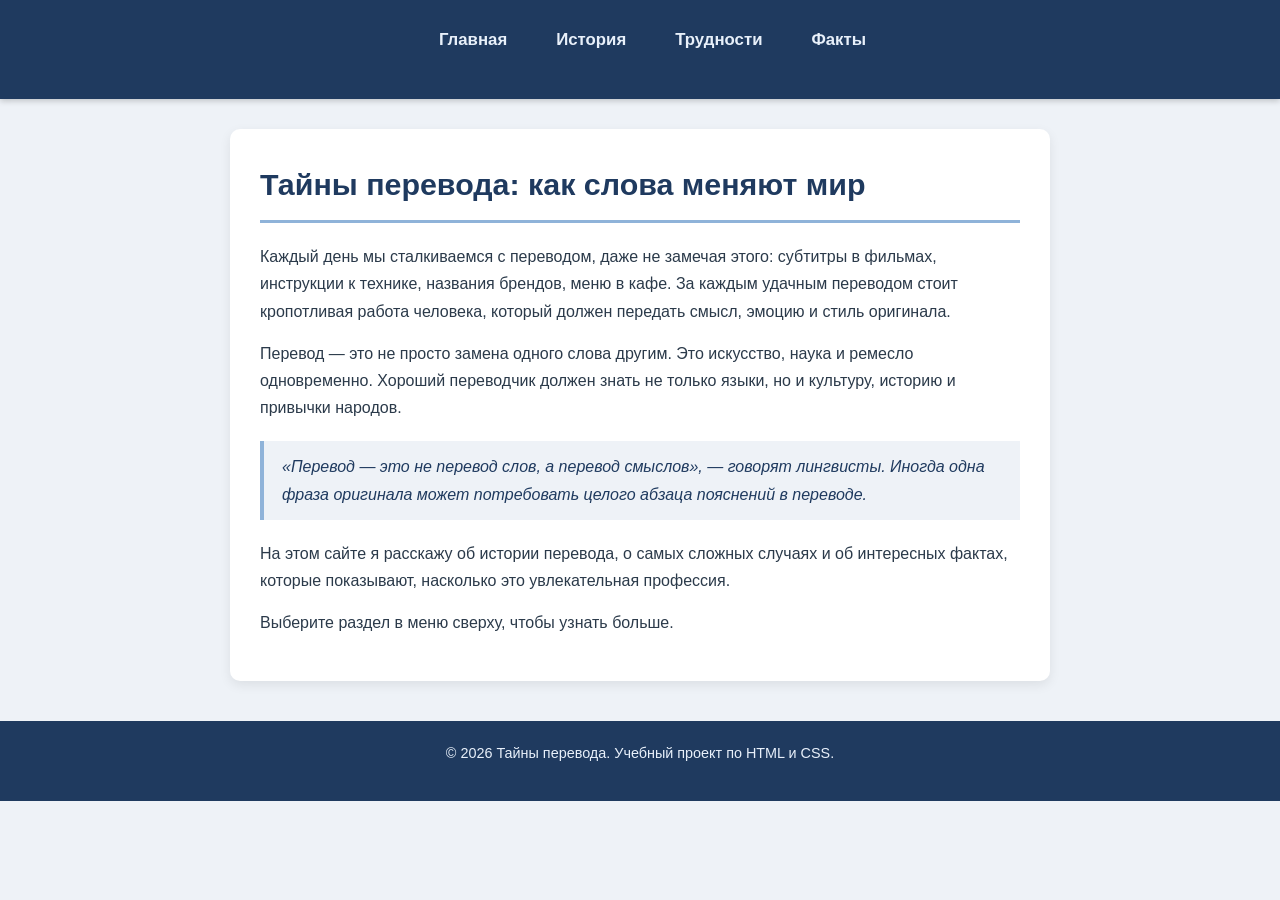
<file: index.html>
<!DOCTYPE html>
<html lang="ru">
<head>
    <meta charset="UTF-8">
    <meta name="viewport" content="width=device-width, initial-scale=1.0">
    <title>Тайны перевода — Главная</title>
    <link rel="stylesheet" href="style.css">
</head>
<body>
    <header>
        <nav>
            <ul>
                <li><a href="index.html">Главная</a></li>
                <li><a href="history.html">История</a></li>
                <li><a href="problems.html">Трудности</a></li>
                <li><a href="facts.html">Факты</a></li>
            </ul>
        </nav>
    </header>

    <main>
        <h1>Тайны перевода: как слова меняют мир</h1>
        <p>Каждый день мы сталкиваемся с переводом, даже не замечая этого: субтитры в фильмах, инструкции к технике, названия брендов, меню в кафе. За каждым удачным переводом стоит кропотливая работа человека, который должен передать смысл, эмоцию и стиль оригинала.</p>
        <p>Перевод — это не просто замена одного слова другим. Это искусство, наука и ремесло одновременно. Хороший переводчик должен знать не только языки, но и культуру, историю и привычки народов.</p>
        <blockquote>«Перевод — это не перевод слов, а перевод смыслов», — говорят лингвисты. Иногда одна фраза оригинала может потребовать целого абзаца пояснений в переводе.</blockquote>
        <p>На этом сайте я расскажу об истории перевода, о самых сложных случаях и об интересных фактах, которые показывают, насколько это увлекательная профессия.</p>
        <p>Выберите раздел в меню сверху, чтобы узнать больше.</p>
    </main>

    <footer>
        <p>&copy; 2026 Тайны перевода. Учебный проект по HTML и CSS.</p>
    </footer>
</body>
</html>
</file>
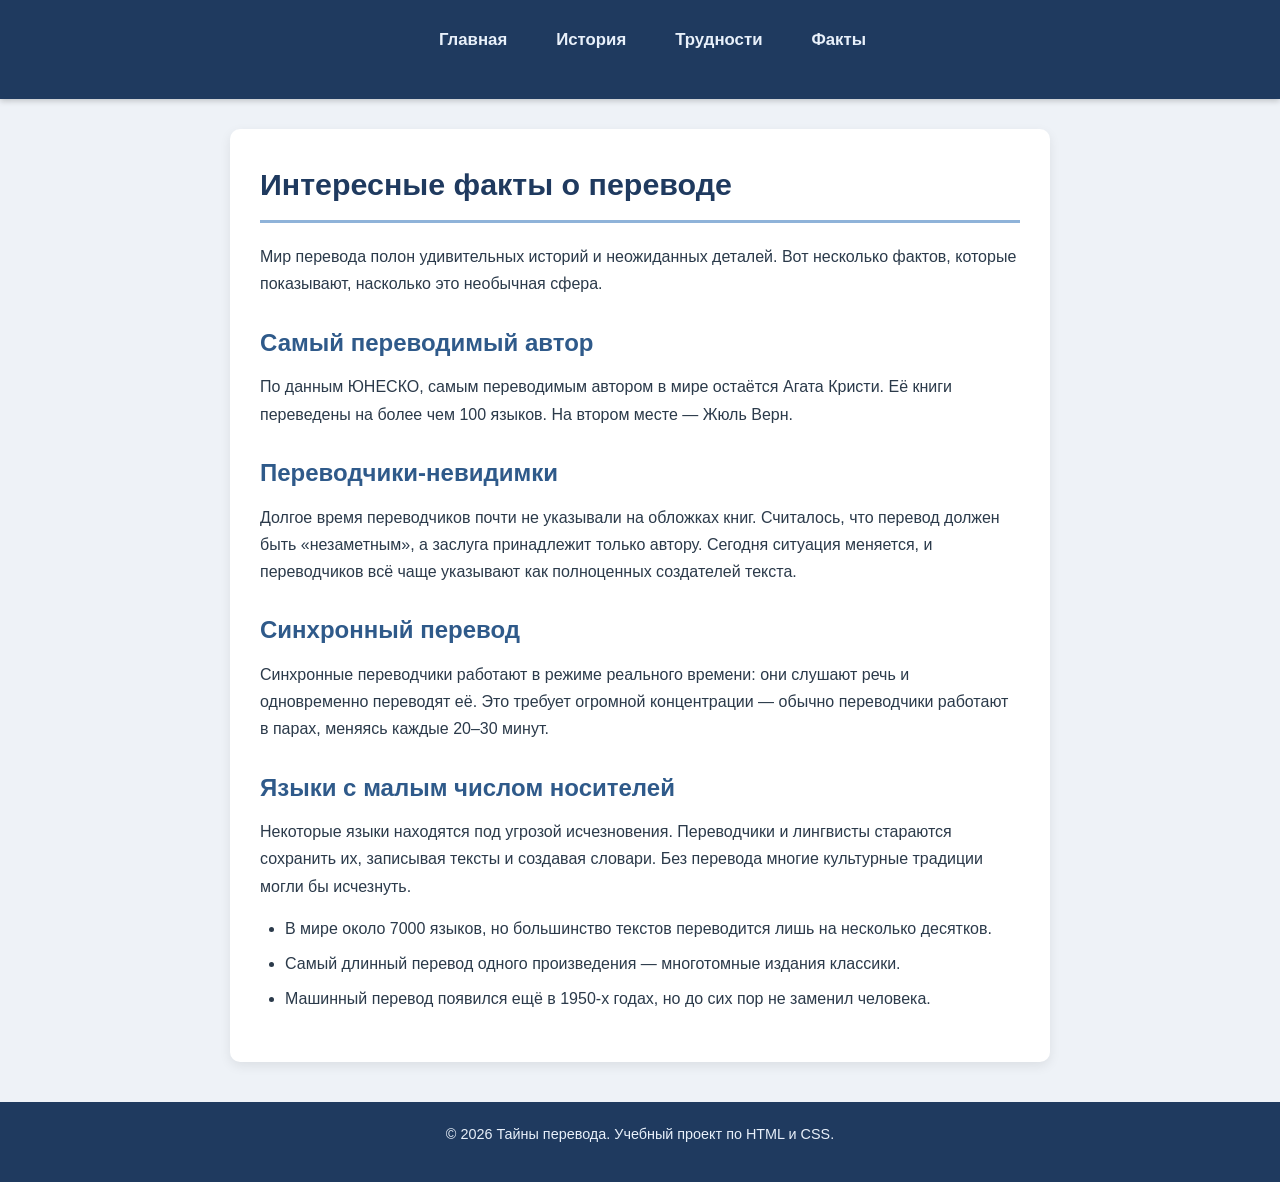
<file: facts.html>
<!DOCTYPE html>
<html lang="ru">
<head>
    <meta charset="UTF-8">
    <meta name="viewport" content="width=device-width, initial-scale=1.0">
    <title>Интересные факты о переводе</title>
    <link rel="stylesheet" href="style.css">
</head>
<body>
    <header>
        <nav>
            <ul>
                <li><a href="index.html">Главная</a></li>
                <li><a href="history.html">История</a></li>
                <li><a href="problems.html">Трудности</a></li>
                <li><a href="facts.html">Факты</a></li>
            </ul>
        </nav>
    </header>

    <main>
        <h1>Интересные факты о переводе</h1>
        <p>Мир перевода полон удивительных историй и неожиданных деталей. Вот несколько фактов, которые показывают, насколько это необычная сфера.</p>

        <h2>Самый переводимый автор</h2>
        <p>По данным ЮНЕСКО, самым переводимым автором в мире остаётся Агата Кристи. Её книги переведены на более чем 100 языков. На втором месте — Жюль Верн.</p>

        <h2>Переводчики-невидимки</h2>
        <p>Долгое время переводчиков почти не указывали на обложках книг. Считалось, что перевод должен быть «незаметным», а заслуга принадлежит только автору. Сегодня ситуация меняется, и переводчиков всё чаще указывают как полноценных создателей текста.</p>

        <h2>Синхронный перевод</h2>
        <p>Синхронные переводчики работают в режиме реального времени: они слушают речь и одновременно переводят её. Это требует огромной концентрации — обычно переводчики работают в парах, меняясь каждые 20–30 минут.</p>

        <h2>Языки с малым числом носителей</h2>
        <p>Некоторые языки находятся под угрозой исчезновения. Переводчики и лингвисты стараются сохранить их, записывая тексты и создавая словари. Без перевода многие культурные традиции могли бы исчезнуть.</p>

        <ul>
            <li>В мире около 7000 языков, но большинство текстов переводится лишь на несколько десятков.</li>
            <li>Самый длинный перевод одного произведения — многотомные издания классики.</li>
            <li>Машинный перевод появился ещё в 1950-х годах, но до сих пор не заменил человека.</li>
        </ul>
    </main>

    <footer>
        <p>&copy; 2026 Тайны перевода. Учебный проект по HTML и CSS.</p>
    </footer>
</body>
</html>
</file>
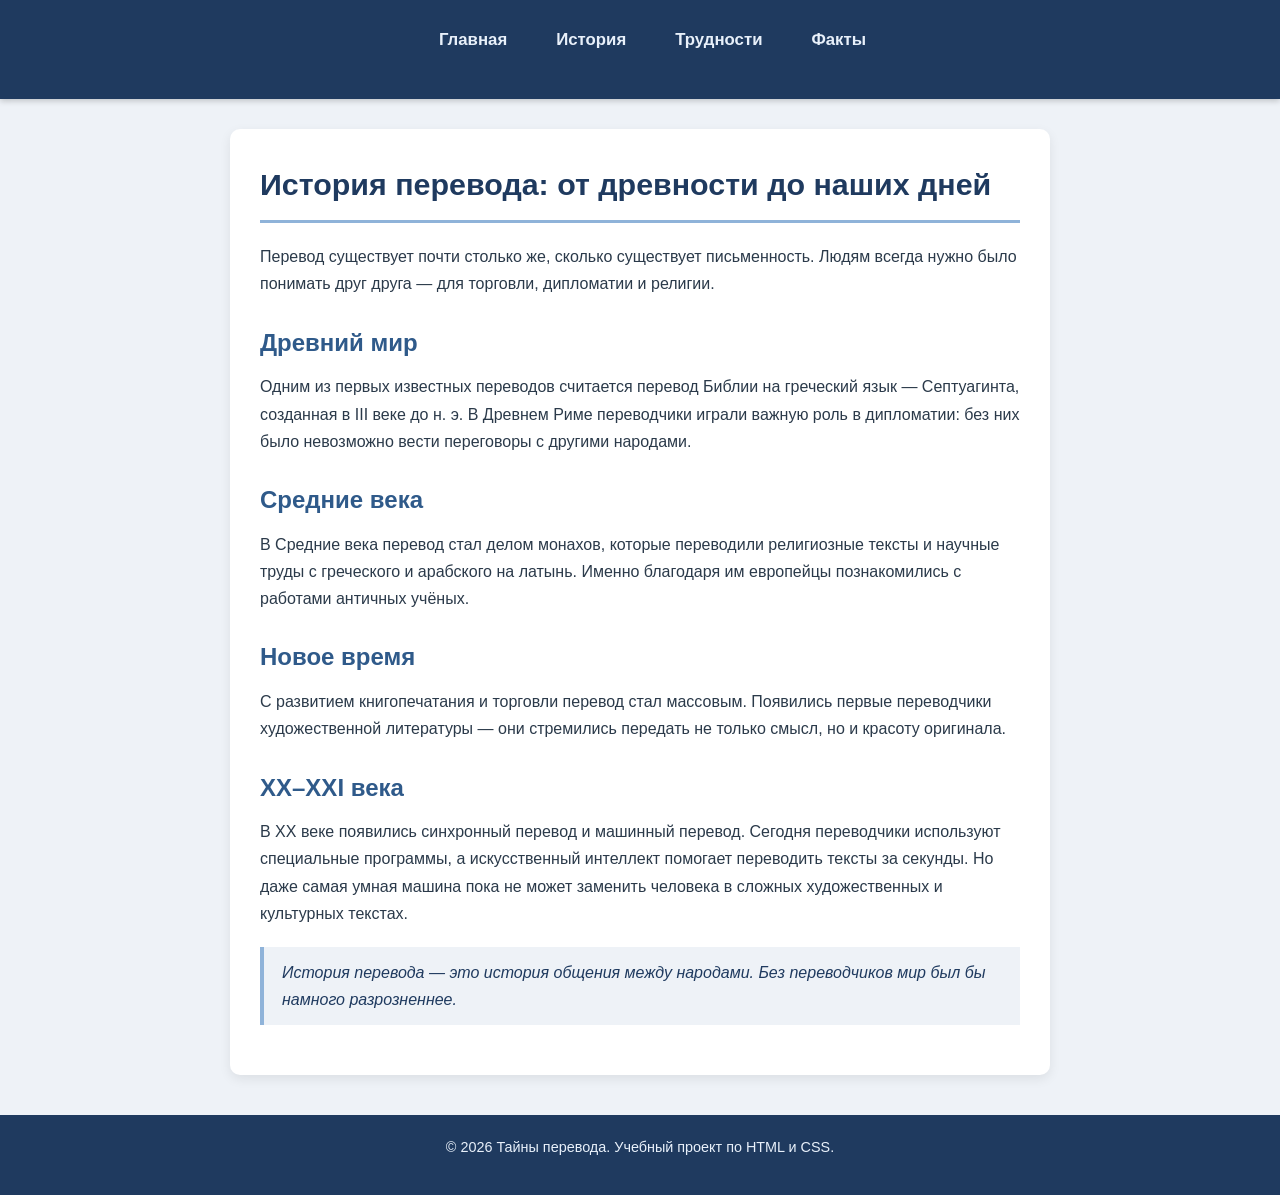
<file: history.html>
<!DOCTYPE html>
<html lang="ru">
<head>
    <meta charset="UTF-8">
    <meta name="viewport" content="width=device-width, initial-scale=1.0">
    <title>История перевода</title>
    <link rel="stylesheet" href="style.css">
</head>
<body>
    <header>
        <nav>
            <ul>
                <li><a href="index.html">Главная</a></li>
                <li><a href="history.html">История</a></li>
                <li><a href="problems.html">Трудности</a></li>
                <li><a href="facts.html">Факты</a></li>
            </ul>
        </nav>
    </header>

    <main>
        <h1>История перевода: от древности до наших дней</h1>
        <p>Перевод существует почти столько же, сколько существует письменность. Людям всегда нужно было понимать друг друга — для торговли, дипломатии и религии.</p>

        <h2>Древний мир</h2>
        <p>Одним из первых известных переводов считается перевод Библии на греческий язык — Септуагинта, созданная в III веке до н. э. В Древнем Риме переводчики играли важную роль в дипломатии: без них было невозможно вести переговоры с другими народами.</p>

        <h2>Средние века</h2>
        <p>В Средние века перевод стал делом монахов, которые переводили религиозные тексты и научные труды с греческого и арабского на латынь. Именно благодаря им европейцы познакомились с работами античных учёных.</p>

        <h2>Новое время</h2>
        <p>С развитием книгопечатания и торговли перевод стал массовым. Появились первые переводчики художественной литературы — они стремились передать не только смысл, но и красоту оригинала.</p>

        <h2>XX–XXI века</h2>
        <p>В XX веке появились синхронный перевод и машинный перевод. Сегодня переводчики используют специальные программы, а искусственный интеллект помогает переводить тексты за секунды. Но даже самая умная машина пока не может заменить человека в сложных художественных и культурных текстах.</p>

        <blockquote>История перевода — это история общения между народами. Без переводчиков мир был бы намного разрозненнее.</blockquote>
    </main>

    <footer>
        <p>&copy; 2026 Тайны перевода. Учебный проект по HTML и CSS.</p>
    </footer>
</body>
</html>
</file>
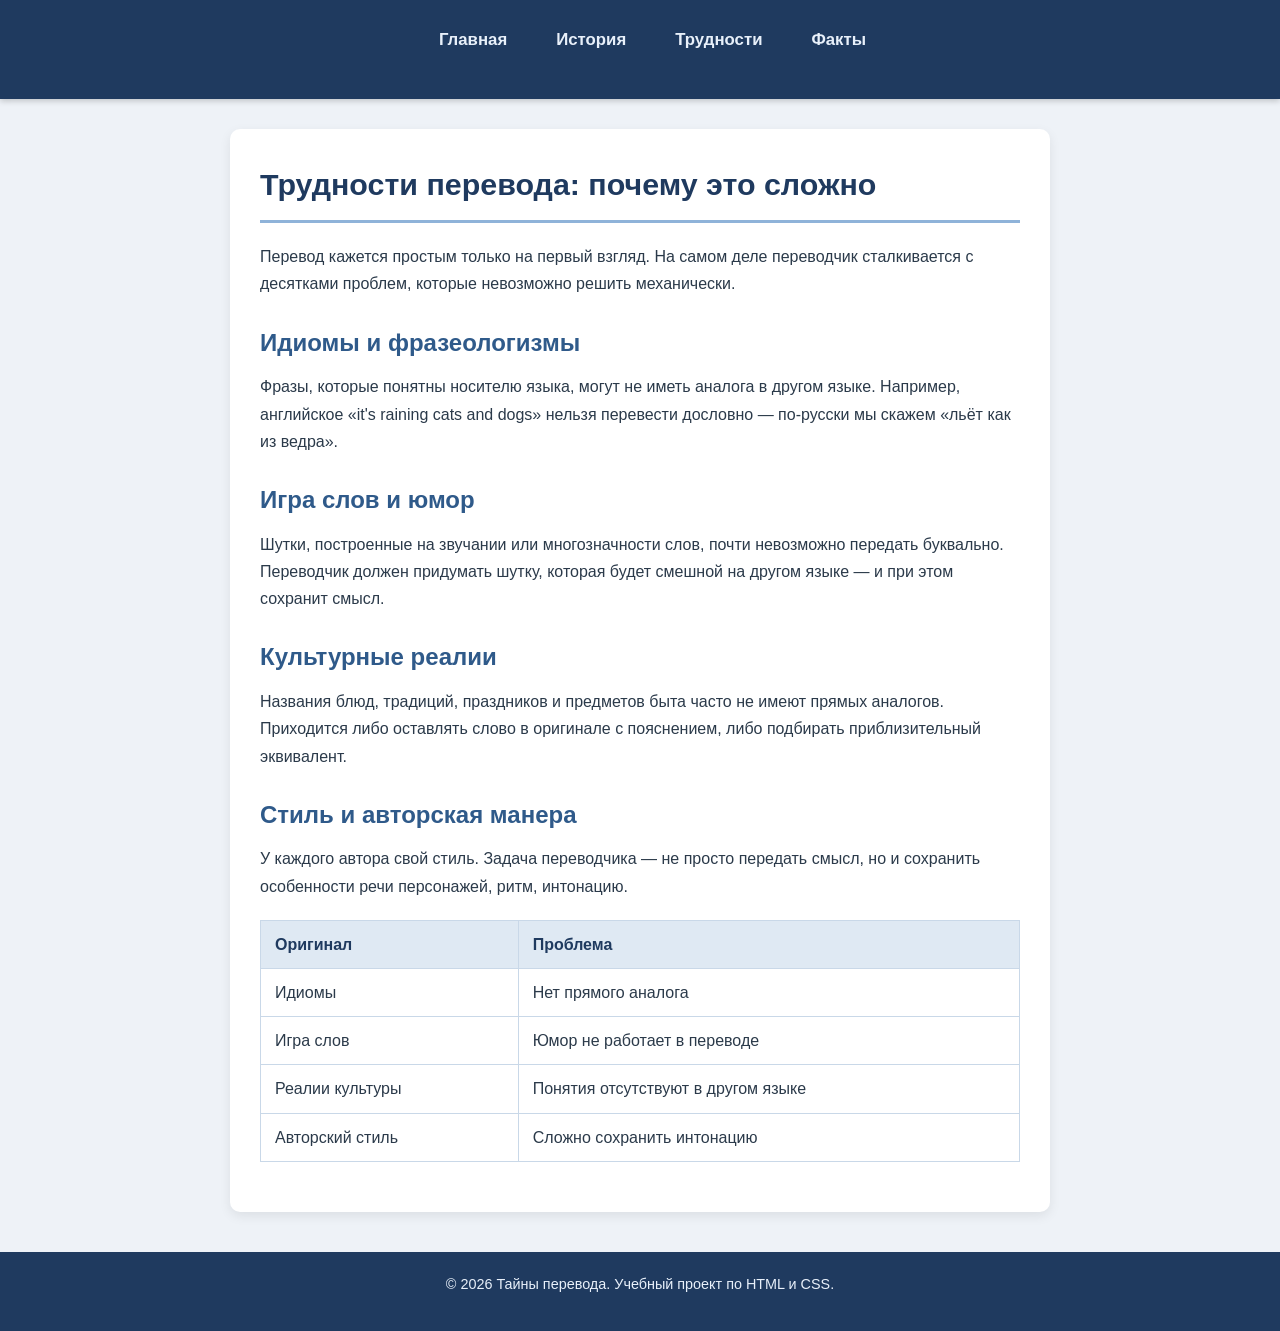
<file: problems.html>
<!DOCTYPE html>
<html lang="ru">
<head>
    <meta charset="UTF-8">
    <meta name="viewport" content="width=device-width, initial-scale=1.0">
    <title>Трудности перевода</title>
    <link rel="stylesheet" href="style.css">
</head>
<body>
    <header>
        <nav>
            <ul>
                <li><a href="index.html">Главная</a></li>
                <li><a href="history.html">История</a></li>
                <li><a href="problems.html">Трудности</a></li>
                <li><a href="facts.html">Факты</a></li>
            </ul>
        </nav>
    </header>

    <main>
        <h1>Трудности перевода: почему это сложно</h1>
        <p>Перевод кажется простым только на первый взгляд. На самом деле переводчик сталкивается с десятками проблем, которые невозможно решить механически.</p>

        <h2>Идиомы и фразеологизмы</h2>
        <p>Фразы, которые понятны носителю языка, могут не иметь аналога в другом языке. Например, английское «it's raining cats and dogs» нельзя перевести дословно — по-русски мы скажем «льёт как из ведра».</p>

        <h2>Игра слов и юмор</h2>
        <p>Шутки, построенные на звучании или многозначности слов, почти невозможно передать буквально. Переводчик должен придумать шутку, которая будет смешной на другом языке — и при этом сохранит смысл.</p>

        <h2>Культурные реалии</h2>
        <p>Названия блюд, традиций, праздников и предметов быта часто не имеют прямых аналогов. Приходится либо оставлять слово в оригинале с пояснением, либо подбирать приблизительный эквивалент.</p>

        <h2>Стиль и авторская манера</h2>
        <p>У каждого автора свой стиль. Задача переводчика — не просто передать смысл, но и сохранить особенности речи персонажей, ритм, интонацию.</p>

        <table>
            <tr>
                <th>Оригинал</th>
                <th>Проблема</th>
            </tr>
            <tr>
                <td>Идиомы</td>
                <td>Нет прямого аналога</td>
            </tr>
            <tr>
                <td>Игра слов</td>
                <td>Юмор не работает в переводе</td>
            </tr>
            <tr>
                <td>Реалии культуры</td>
                <td>Понятия отсутствуют в другом языке</td>
            </tr>
            <tr>
                <td>Авторский стиль</td>
                <td>Сложно сохранить интонацию</td>
            </tr>
        </table>
    </main>

    <footer>
        <p>&copy; 2026 Тайны перевода. Учебный проект по HTML и CSS.</p>
    </footer>
</body>
</html>
</file>
<file: style.css>
* {
    margin: 0;
    padding: 0;
    box-sizing: border-box;
}

body {
    font-family: 'Segoe UI', Tahoma, Geneva, Verdana, sans-serif;
    line-height: 1.7;
    background-color: #eef2f7;
    color: #2b3a4a;
}

header {
    background: #1f3a5f;
    padding: 1rem 0;
    box-shadow: 0 2px 6px rgba(0,0,0,0.2);
}

nav ul {
    list-style: none;
    display: flex;
    justify-content: center;
    flex-wrap: wrap;
    gap: 25px;
}

nav a {
    color: #e8f0fa;
    text-decoration: none;
    font-weight: 600;
    font-size: 1.05rem;
    padding: 5px 12px;
    border-radius: 5px;
    transition: background 0.3s;
}

nav a:hover {
    background: #3a5f8a;
}

main {
    max-width: 820px;
    margin: 30px auto;
    padding: 30px;
    background: #fff;
    border-radius: 10px;
    box-shadow: 0 4px 12px rgba(0,0,0,0.08);
}

h1 {
    color: #1f3a5f;
    border-bottom: 3px solid #8fb3d9;
    padding-bottom: 10px;
    margin-bottom: 20px;
    font-size: 1.9rem;
}

h2 {
    color: #2f5a8a;
    margin: 25px 0 10px;
}

p {
    margin-bottom: 15px;
}

ul, ol {
    margin: 10px 0 20px 25px;
}

li {
    margin-bottom: 8px;
}

blockquote {
    border-left: 4px solid #8fb3d9;
    background: #eef2f7;
    padding: 12px 18px;
    margin: 20px 0;
    font-style: italic;
    color: #1f3a5f;
}

table {
    width: 100%;
    border-collapse: collapse;
    margin: 20px 0;
}

th, td {
    border: 1px solid #c9d8e8;
    padding: 10px 14px;
    text-align: left;
}

th {
    background: #dfe9f3;
    color: #1f3a5f;
}

footer {
    text-align: center;
    padding: 20px;
    background: #1f3a5f;
    color: #e8f0fa;
    margin-top: 40px;
    font-size: 0.9rem;
}
</file>
